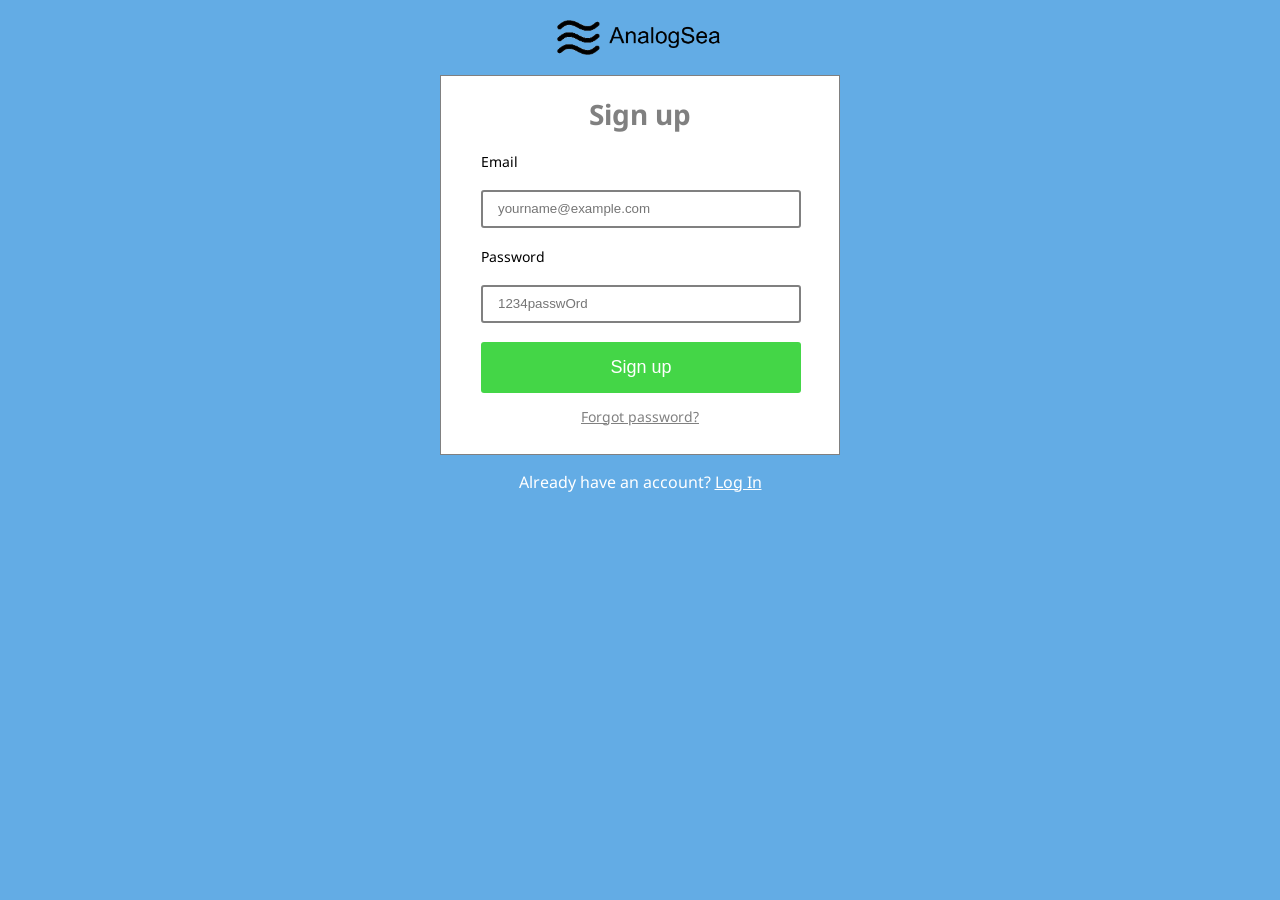
<file: index.html>
<!DOCTYPE html>
<html>
<head>
	<title>AnalogSea | Sign-up</title>
	
	<meta charset="utf-8" name="description" content="Sign-up with AnalogSea">

  	<!-- Font  -->
	<link href="https://fonts.googleapis.com/css?family=Droid+Sans" rel="stylesheet">

	<!-- Style -->
	<link rel="stylesheet" type="text/css" href="signup.css">

</head> 

<body>

	<header><img src="logo.png" alt="AnalogSea Logo" ></header>

<div class="page_wrap">
	<div class="page_data">

<main>
	<form action="/signup" method="post"><h1>Sign up</h1>
		<label for="user_email">Email</label><br>
		<input type="email" placeholder="yourname@example.com" name="email" id="user_email" required/> <br>

		<label for="password">Password</label> <br>
		<input type="password" placeholder="1234passwOrd" name="pwd" id="password" pattern="(?=.*\d)(?=.*[a-z])(?=.*[A-Z]).{8,}" required/>
		<br>

		<button type="submit"/>Sign up</button>

		<p><a href="/forgot-password/new">Forgot password?</a></p>
	</form>	

</main>
	</div>

</div>
<footer>
	<div class="login"><p>Already have an account? <a href="/login">Log In</a></p>
	</div>
</footer>

	
</body>
</html>
</file>
<file: signup.css>
* { box-sizing: border-box; }

body {background-color: #63ACE5; font-family: 'Droid Sans', sans-serif;}

img { display: block; margin: 20px auto 20px; height: 35px; }

.page_wrap { margin: 0 auto; width: 400px; } /* layout */
.page_data { background: white; font-size: 14px; border: 1px solid gray; }  /* aesthetic style */

main { padding-right: 40px; padding-left: 40px; }
main a { color: gray; }

h1 { text-align: center; color: gray;}

label { display: block; }

input { display: block; height: 38px; width: 320px; padding:15px; border: 2px solid gray; border-radius: 3px;}

button { height: auto; width: 320px; padding:15px; border: 2px; background-color: #44d647; color: white; font-size: 18px; border-radius: 3px;}

button:hover { background-color: #5c925d; }

p { text-align: center; margin-bottom: 28px;}

.login { text-align: center; color: white; }

footer a { margin: 20 auto; color: white; }
</file>
